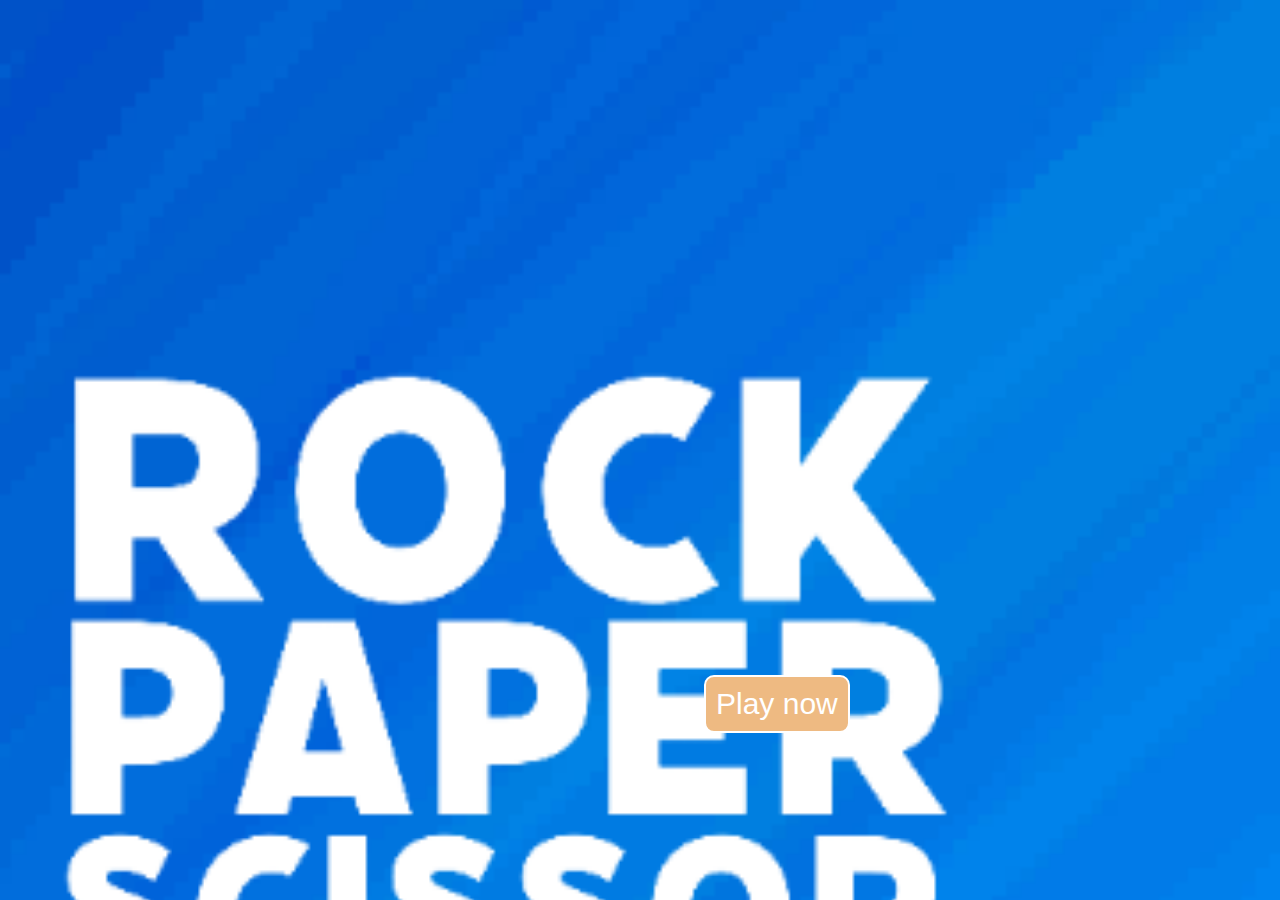
<file: index.html>
<!DOCTYPE html>
<html lang="en">
<head>
    <meta charset="UTF-8">
    <meta name="viewport" content="width=device-width, initial-scale=1.0">
    <title>Rock Paper Scissor</title>
    <link rel="stylesheet" href="style.css">
</head>
<body>
    <div class="container">
        <a href="game-index.html">Play now</a>
    </div>
</body>
</html>
</file>
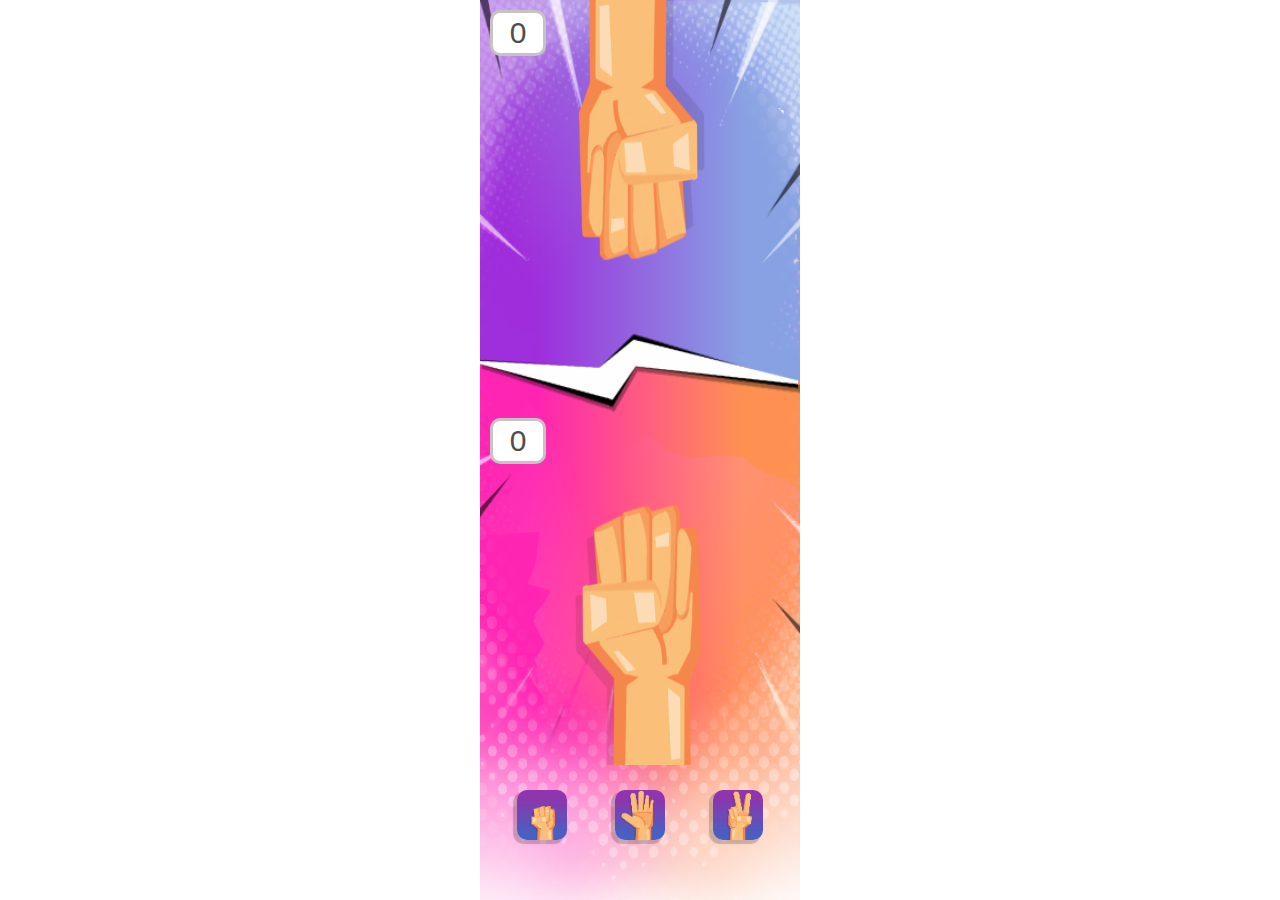
<file: game-index.html>
<!DOCTYPE html>
<html lang="en">
<head>
    <meta charset="UTF-8">
    <meta name="viewport" content="width=device-width, initial-scale=1.0">
    <title>Rock Paper Scissor</title>
    <link rel="stylesheet" href="game-style.css">
</head>
<body>
    <div class="root">
        <div class="display-area">
            <div class="computer-display">
                <div class="computer-score">0</div>
                <img src="./img/signs/Rock-sign.png" alt="">
            </div>
            <div class="player-display">
                <div class="player-score">0</div>
                <img src="./img/signs/Rock-sign.png" alt="">
            </div>
            <p class="won-msg">You won!!</p>
        </div>
        <div class="selection-area">
            <button id="rock" onclick="updateUi(1)"></button>
            <button id="paper" onclick="updateUi(2)"></button>
            <button id="scissor" onclick="updateUi(3)"></button>
        </div> 
        <div class="restartgame">
            <h1>You won the game</h1>
            <a href="#"><button class="restart">Continue</button></a>
            <a href="index.html"><button class="exit" onclick="index.html">Exit game</button></a>
        </div>   
    </div>
    <script src="game-script.js"></script>
</body>
</html>
</file>
<file: style.css>
body {
    margin: 0;
    padding: 0;
    width: 100%;
    height: 100dvh;
}
.container {
    width: 100%;
    height: 100dvh;
    background: url(img/backgrounds/Cover-bg-mobile.png);
    background-size: cover;
}

.container a {
    display: inline-block;
    margin-top: 75dvh;
    margin-left: 55%;
    background-color: rgb(238, 186, 130);
    font-size: 30px;
    padding: 10px;
    border-radius: 10px;
    text-decoration: none;
    font-family: 'Franklin Gothic Medium', 'Arial Narrow', Arial, sans-serif;
    color: white;
    border: 2px solid white;
}
</file>
<file: game-style.css>
body {
    margin: 0;
    padding: 0;
    box-sizing: border-box;
}

.root {
    width: 25%;
    height: 100dvh;
    margin: auto;
    background: url(img/backgrounds/Playground-bg-360\ \(20240805114143\).png);
    background-size: 100% 100%;
    position: relative;
}

.display-area {
    width: 100%;
    height: 85dvh;
    background: transparent;
}

.computer-display {
    height: 50%;
    width: 100%;
    display: flex;
    justify-content: center;
    position: relative;
}

.player-display {
    height: 50%;
    width: 100%;
    display: flex;
    justify-content: center;
    position: relative;
}

.computer-display img {
    align-self: flex-start;
    width: 80%;
    height: 100%;
    transform: rotate(180deg);
}

.player-display img {
    align-self: flex-end;
    width: 80%;
    height: 100%;
    transform: none;
}

.computer-score {
    position: absolute;
    left: 10px;
    top: 10px;
    width: 50px;
    height: 40px;
    background-color: white;
    font-size: 30px;
    border-radius: 10px;
    border: 3px solid rgb(197, 195, 195);
    font-family: 'Franklin Gothic Medium', 'Arial Narrow', Arial, sans-serif;
    display: flex;
    justify-content: center;
    align-items: center;
    color: rgb(78, 78, 78);
}

.player-score {
    position: absolute;
    left: 10px;
    top: 35px;
    width: 50px;
    height: 40px;
    background-color: white;
    font-size: 30px;
    border-radius: 10px;
    border: 3px solid rgb(197, 195, 195);
    font-family: 'Franklin Gothic Medium', 'Arial Narrow', Arial, sans-serif;
    display: flex;
    justify-content: center;
    align-items: center;
    color: rgb(78, 78, 78);
}

.won-msg {
    position: absolute;
    left: 20%;
    top: 38%;
    font-size: 70px;
    font-family: 'Franklin Gothic Medium', 'Arial Narrow', Arial, sans-serif;
    color: white;
    background: radial-gradient(rgb(130, 227, 238), rgb(53, 0, 188));
    -webkit-background-clip: text;
    -webkit-text-fill-color: transparent;
    padding: 0;
    text-align: center;
    margin: 0;
    display: none;
}

.shaking {
    animation: shake 0.6s ease;
}

.invertshaking {
    animation: invertshake 0.6s ease;
}

@keyframes invertshake {
    0% {transform: rotate(195deg);}
    50% {transform: rotate(165deg);}
    100% {transform: rotate(195deg);}
    
}

@keyframes shake {
    0% {transform: rotate(15deg);}
    50% {transform: rotate(-15deg);}
    100% {transform: rotate(15deg);}
    
}

.selection-area {
    width: 100%;
    height: 15dvh;
    background: transparent;
    display: flex;
    justify-content: center;
    gap: 15%;
}

.selection-area button {
    width: 50px;
    height: 50px;
    margin-top: 25px;
    border: 0;
    border-radius: 10px;
    box-shadow: rgba(0, 0, 0, 0.2) -3px 3px 1px 1px;
    cursor: pointer;
}

.selection-area button:hover {
    margin-top: 20px;
    box-shadow: rgba(0, 0, 0, 0.2) -3px 3px 10px 1px;
    border: 5px solid rgb(233, 0, 194);
}

#rock {
    background: url(img/icons/Rock-icon\ \ \(20240803111700\).png);
    background-size: cover;
}

#paper {
    background: url(img/icons/Paper-icon\ \(20240803111739\).png);
    background-size: cover;

}

#scissor {
    background: url(img/icons/Scissor-icons\ \(20240803111622\).png);
    background-size: cover;
}

.restartgame {
    position: absolute;
    top: 30dvh;
    left: 10%;
    width: 80%;
    height: 40%;
    background: linear-gradient(rgb(95, 77, 255), rgb(255, 72, 0));
    z-index: 10;
    box-shadow: rgba(0, 0, 0, 0.795) 0px 0px 25px 30px;
    border-radius: 15px;
    display: none;
    flex-direction: column;
    align-items: center;
    justify-content: center;
    gap: 5%;
    font-family: system-ui, -apple-system, BlinkMacSystemFont, 'Segoe UI', Roboto, Oxygen, Ubuntu, Cantarell, 'Open Sans', 'Helvetica Neue', sans-serif;
}

.restartgame h1 {
    font-size: 25px;
    color: white;
}
.restartgame button {
    width: 90px;
    height: 30px;
    border-radius: 5px;
    border: 0;
    box-shadow: 0px 0px 5px 3px rgba(0, 0, 0, 0.2);
}

.exit {
    background-color: rgb(161, 0, 0);
    color: white;
}

.restart {
    background-color: rgb(0, 200, 0);
    color: white;
}

@media (width < 1000px) {
    .root {
        width: 60%;
    }
}

@media (width < 860px) {
    .root {
        width: 70%;
    }
}

@media (width < 480px) {
    .root {
        width: 100%;
    }
}
</file>
